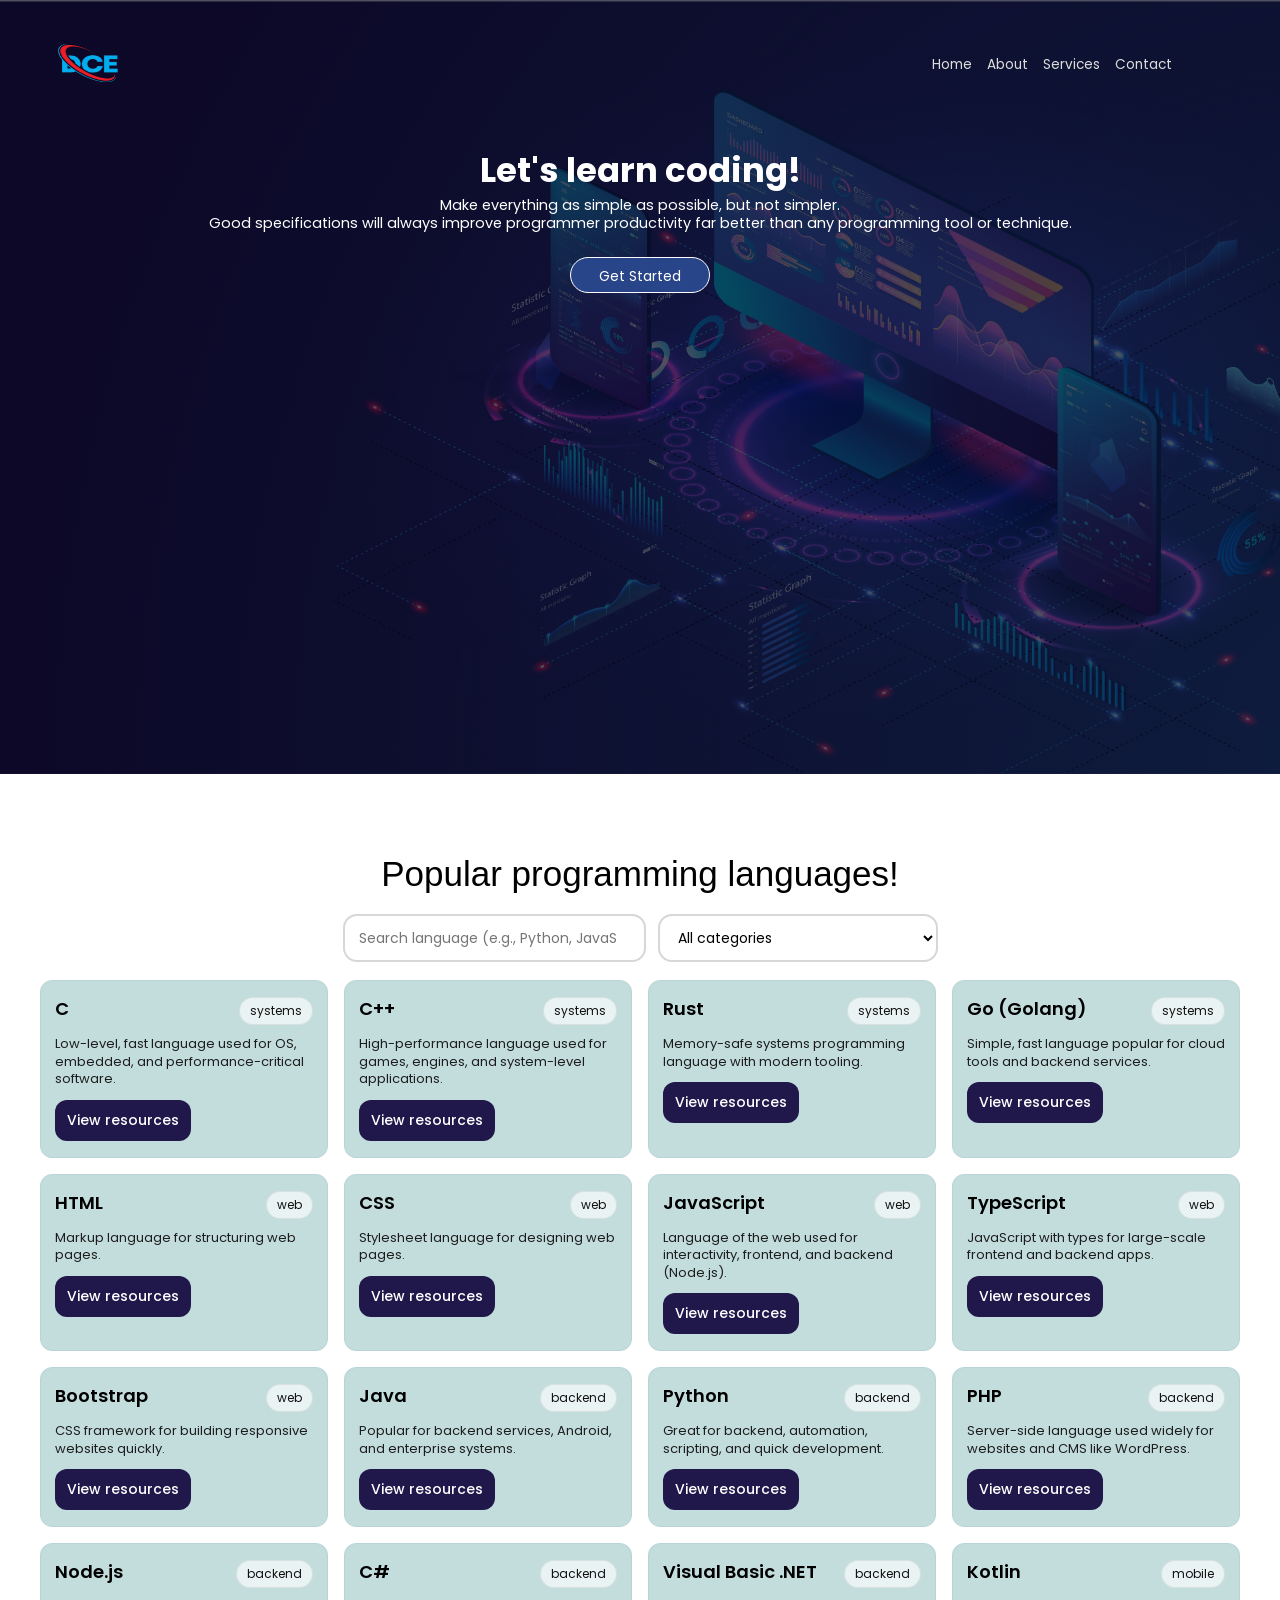
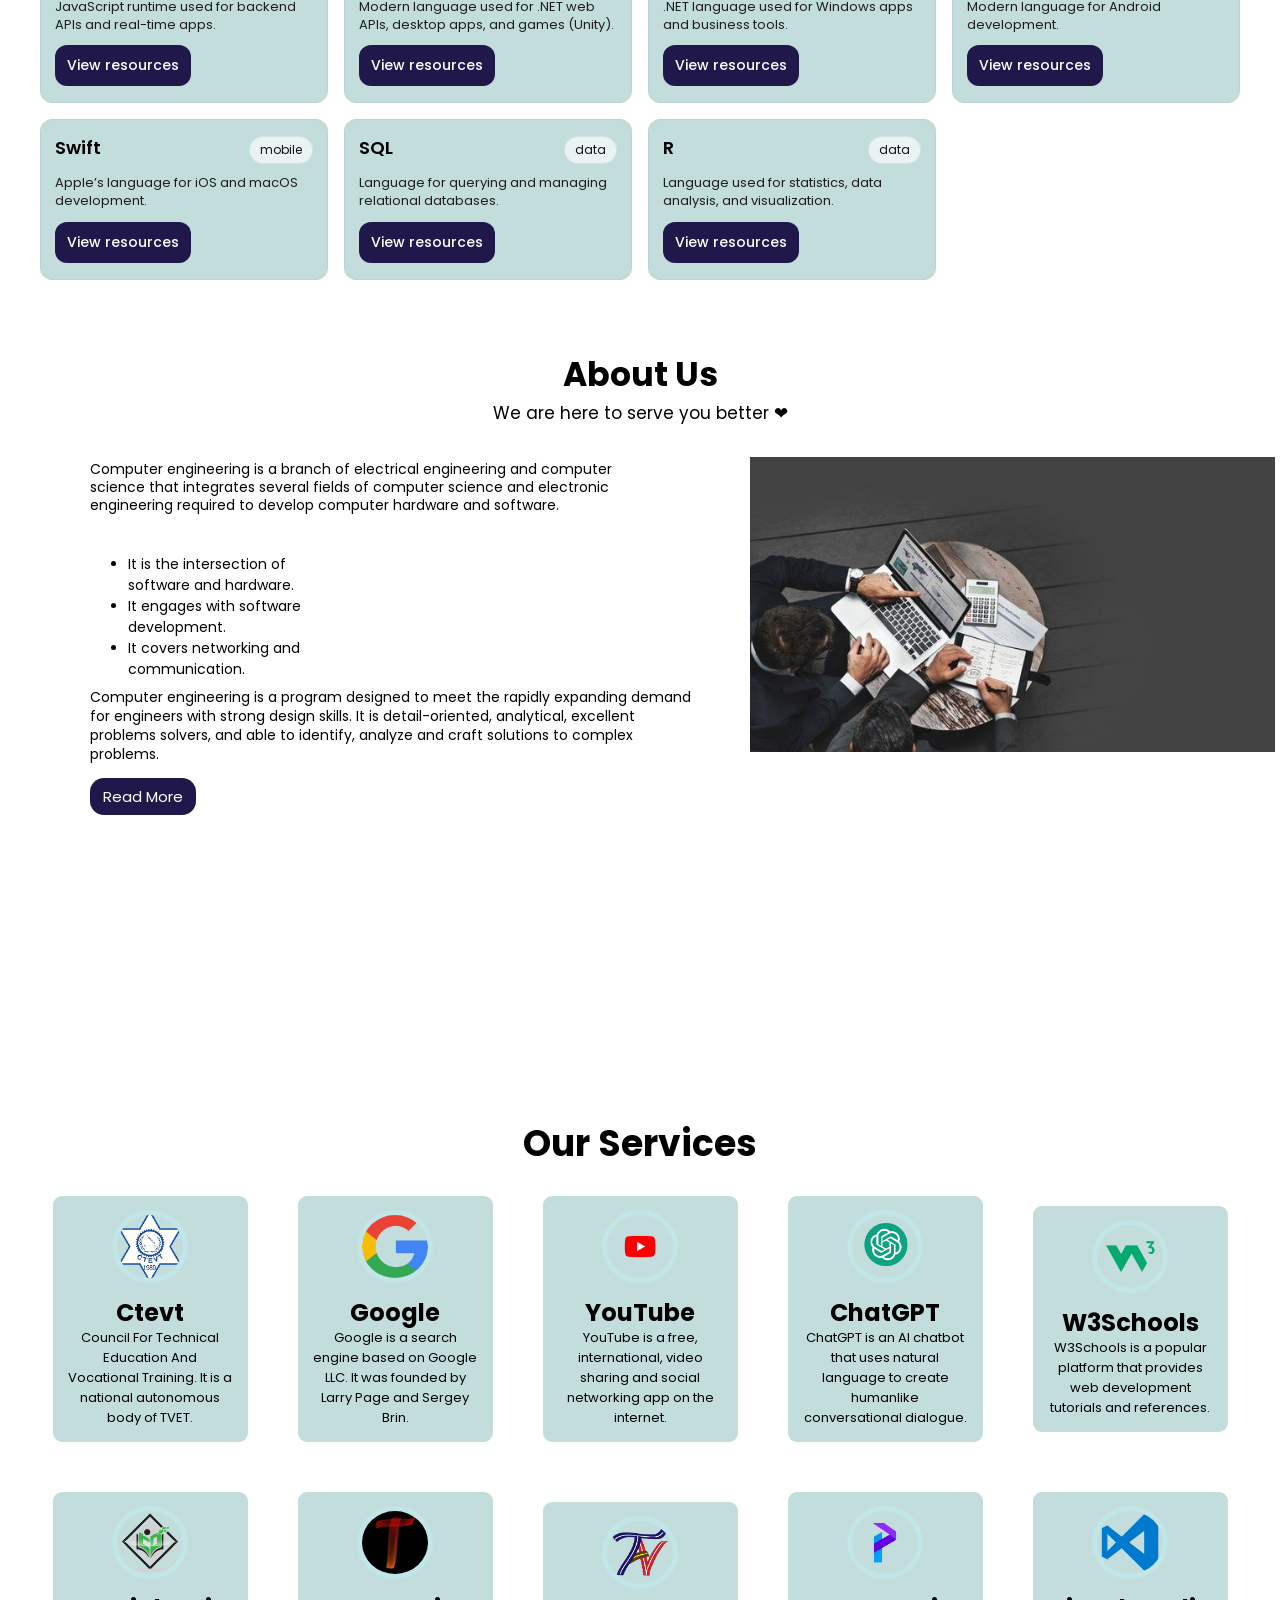
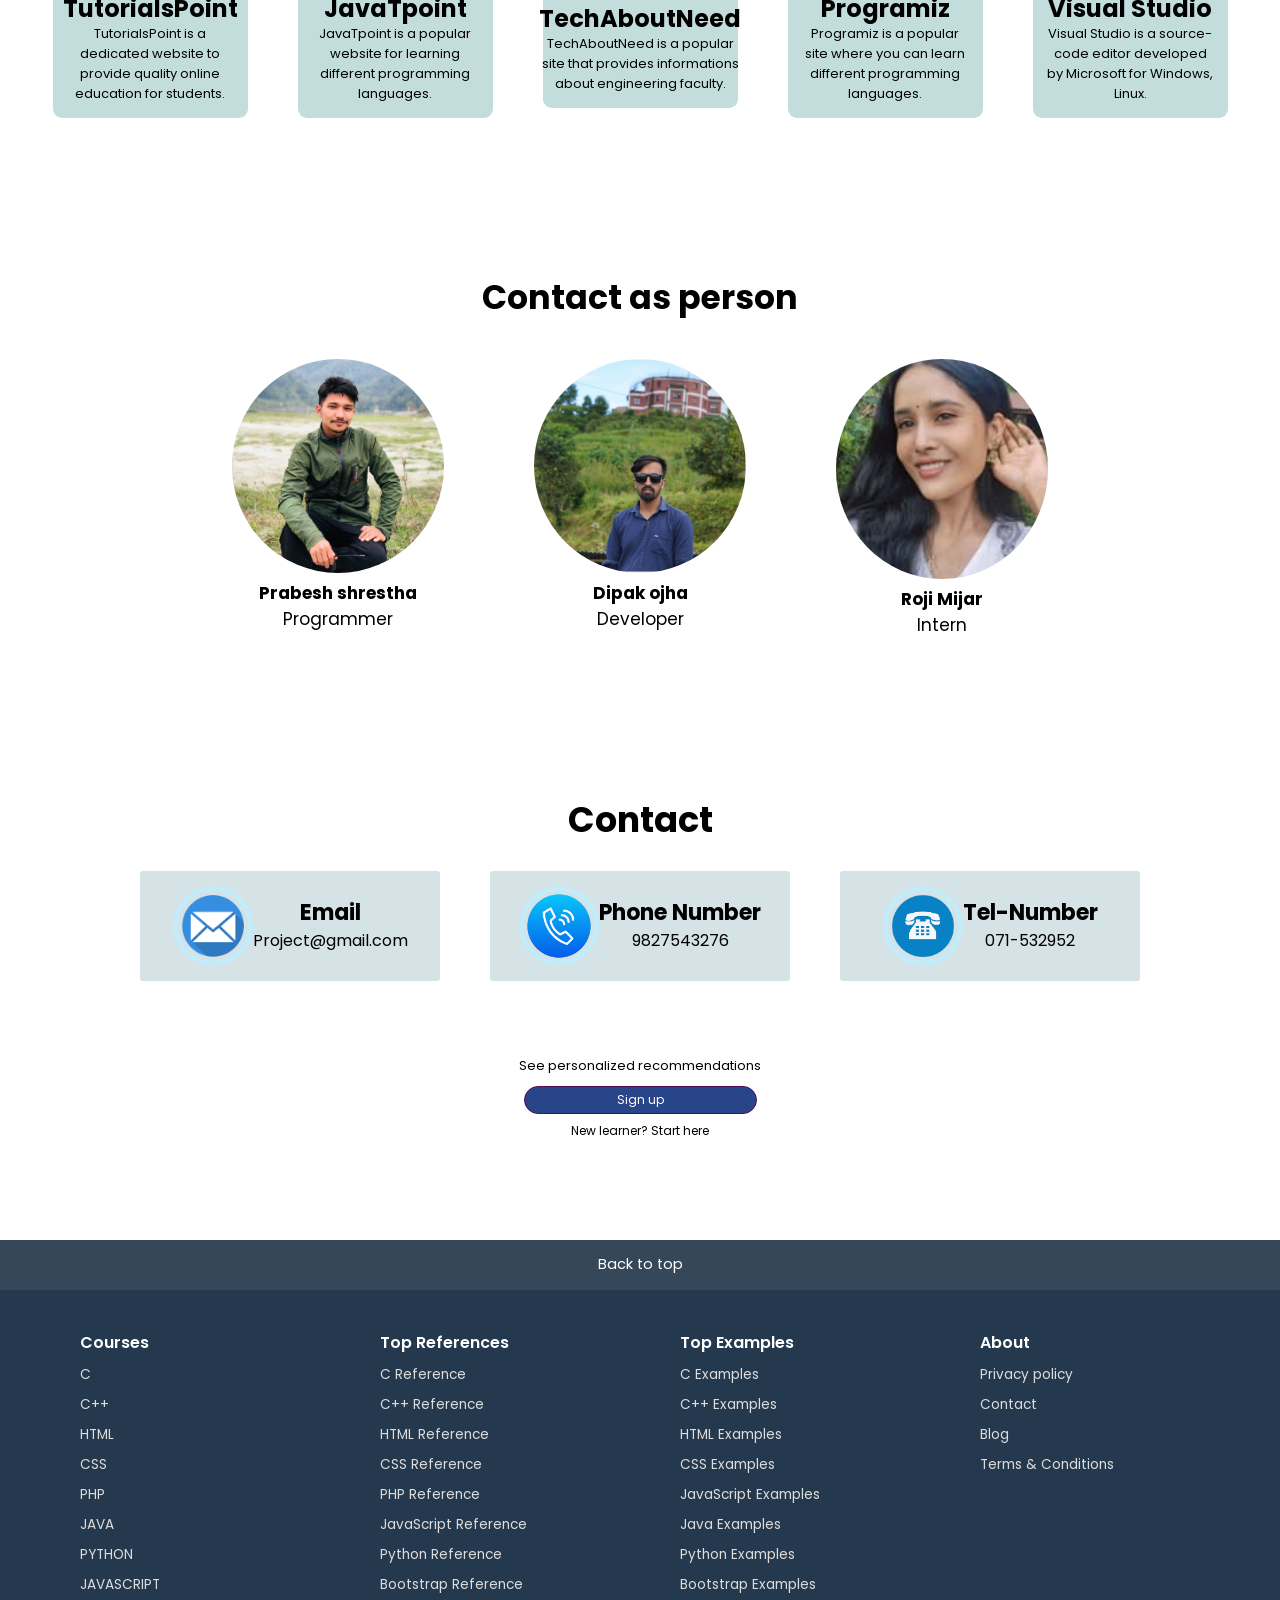
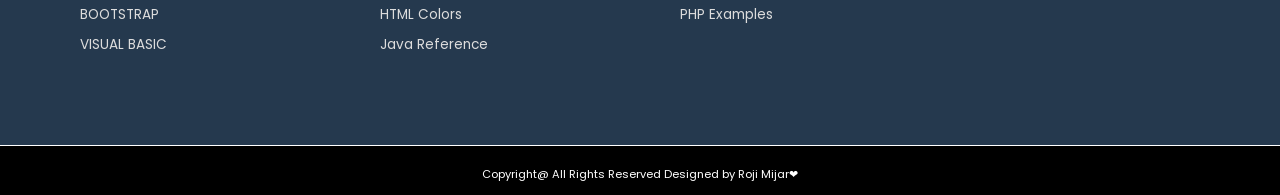
<file: new.html>
<!DOCTYPE html>
<html lang="en">
<head>
  <meta charset="UTF-8" />
  <meta name="viewport" content="width=device-width, initial-scale=1.0" />
  <title>D.C.E Engineers</title>

  <link rel="stylesheet" href="style-wrapper.css" />
  <link href="https://fonts.googleapis.com/css2?family=Nunito:wght@300&family=Poppins:ital,wght@0,200;0,400;0,600;1,500;1,700&display=swap" rel="stylesheet">
</head>

<body>
  <!-- HERO / NAV -->
  <header class="wrapper" id="home">
    <nav>
      <a href="#home"><img src="Images/cusom.png" alt="logo" /></a>

      <div class="nav-links">
        <ul>
          <li><a href="#home">Home</a></li>
          <li><a href="#about">About</a></li>
          <li><a href="#services">Services</a></li>
          <li><a href="#contact">Contact</a></li>
        </ul>
      </div>
    </nav>

    <div class="sites">
      <h1>Let's learn coding!</h1>
      <p>
        Make everything as simple as possible, but not simpler.<br />
        Good specifications will always improve programmer productivity far better than any programming tool or technique.
      </p>
      <br />
      <a href="#languages"><button id="btn-1" type="button">Get Started</button></a>
    </div>
  </header>

  <main>
    <!-- LANGUAGES (FUNCTIONAL + MORE LANGUAGES) -->
    <section id="languages" class="section-block">
      <h2 id="lang">Popular programming languages!</h2>

      <div class="lang-toolbar">
        <input id="langSearch" class="lang-input" type="search" placeholder="Search language (e.g., Python, JavaScript)" />
        <select id="langCategory" class="lang-select">
          <option value="all">All categories</option>
          <option value="web">Web</option>
          <option value="backend">Backend</option>
          <option value="mobile">Mobile</option>
          <option value="systems">Systems</option>
          <option value="data">Data</option>
        </select>
      </div>

      <div id="langGrid" class="lang-grid"></div>
    </section>

    <!-- ABOUT -->
    <section id="about" class="section-block">
      <h2 class="us">About Us</h2>
      <h3 class="we">We are here to serve you better &#x2764;</h3>

      <div class="section">
        <div class="container">
          <div class="content-section">
            <div class="content">
              <p>
                Computer engineering is a branch of electrical engineering and computer science that integrates several fields of computer science and electronic engineering required to develop computer hardware and software.
              </p>

              <ul>
                <li>It is the intersection of software and hardware.</li>
                <li>It engages with software development.</li>
                <li>It covers networking and communication.</li>
              </ul>

              <div class="en">
                Computer engineering is a program designed to meet the rapidly expanding demand for engineers with strong design skills. It is detail-oriented, analytical, excellent problems solvers, and able to identify, analyze and craft solutions to complex problems.
              </div>

              <div class="button">
                <a href="#languages">Read More</a>
              </div>
            </div>
          </div>

          <div class="image-section">
            <img src="Images/work.jpg" alt="work" height="295" />
          </div>
        </div>
      </div>
    </section>

    <!-- SERVICES -->
    <section id="services" class="section-block">
      <div class="texxt">
        <h1>Our Services</h1>
      </div>

      <div class="box-area">
        <div class="single-box">
          <div class="img-area"></div>
          <div class="img-text">
            <span class="header-text"><strong>Ctevt</strong></span>
            <p>Council For Technical Education And Vocational Training. It is a national autonomous body of TVET.</p>
          </div>
        </div>

        <div class="single-box">
          <div class="img-area"></div>
          <div class="img-text">
            <span class="header-text"><strong>Google</strong></span>
            <p>Google is a search engine based on Google LLC. It was founded by Larry Page and Sergey Brin.</p>
          </div>
        </div>

        <div class="single-box">
          <div class="img-area"></div>
          <div class="img-text">
            <span class="header-text"><strong>YouTube</strong></span>
            <p>YouTube is a free, international, video sharing and social networking app on the internet.</p>
          </div>
        </div>

        <div class="single-box">
          <div class="img-area"></div>
          <div class="img-text">
            <span class="header-text"><strong>ChatGPT</strong></span>
            <p>ChatGPT is an AI chatbot that uses natural language to create humanlike conversational dialogue.</p>
          </div>
        </div>

        <div class="single-box">
          <div class="img-area"></div>
          <div class="img-text">
            <span class="header-text"><strong>W3Schools</strong></span>
            <p>W3Schools is a popular platform that provides web development tutorials and references.</p>
          </div>
        </div>

        <div class="single-box">
          <div class="img-area"></div>
          <div class="img-text">
            <span class="header-text"><strong>TutorialsPoint</strong></span>
            <p>TutorialsPoint is a dedicated website to provide quality online education for students.</p>
          </div>
        </div>

        <div class="single-box">
          <div class="img-area"></div>
          <div class="img-text">
            <span class="header-text"><strong>JavaTpoint</strong></span>
            <p>JavaTpoint is a popular website for learning different programming languages.</p>
          </div>
        </div>

        <div class="single-box">
          <div class="img-area"></div>
          <div class="img-text">
            <span class="header-text"><strong>TechAboutNeed</strong></span>
            <p>TechAboutNeed is a popular site that provides informations about engineering faculty.</p>
          </div>
        </div>

        <div class="single-box">
          <div class="img-area"></div>
          <div class="img-text">
            <span class="header-text"><strong>Programiz</strong></span>
            <p>Programiz is a popular site where you can learn different programming languages.</p>
          </div>
        </div>

        <div class="single-box">
          <div class="img-area"></div>
          <div class="img-text">
            <span class="header-text"><strong>Visual Studio</strong></span>
            <p>Visual Studio is a source-code editor developed by Microsoft for Windows, Linux.</p>
          </div>
        </div>
      </div>
    </section>

    <!-- CONTACT PEOPLE -->
    <section class="section-block">
      <div class="contact">
        <h1>Contact as person</h1>
      </div>

      <div class="container-2">
        <!-- <div class="boxx">
          <div class="imgBox-2">
            <img src="sir.jpg" alt="head sir" />
            <span class="header-texxt"><strong>Lakshman sharma paneru</strong></span>
            <p>Head</p>
          </div>
        </div> -->

        <div class="boxx">
          <div class="imgBox-2">
            <img src="Images/pra.jpg" alt="prabesh sir" />
            <span class="header-texxt"><strong>Prabesh shrestha</strong></span>
            <p>Programmer</p>
          </div>
        </div>

        <div class="boxx">
          <div class="imgBox-2">
            <div class="gmi"><img src="Images/dsirr.png" alt="ojha sir" /></div>
            <span class="header-texxt"><strong>Dipak ojha</strong></span>
            <p>Developer</p>
          </div>
        </div>

        <div class="boxx">
          <div class="imgBox-2">
            <div class="roimg"><img src="Images/roji.jpg" alt="roji mijar" height="220" width="300" /></div>
            <span class="header-texxt"><strong>Roji Mijar</strong></span>
            <p>Intern</p>
          </div>
        </div>
      </div>
    </section>

    <!-- CONTACT INFO -->
    <section id="contact" class="section-block">
      <div class="contacts">
        <h1>Contact</h1>
      </div>

      <div class="box-areas">
        <div class="single-boxs">
          <div class="img-areas"></div>
          <div class="img-texts">
            <span class="header-texts"><strong>Email</strong></span>
            <p>Project@gmail.com</p>
          </div>
        </div>

        <div class="single-boxs">
          <div class="img-areas"></div>
          <div class="img-texts">
            <span class="header-texts"><strong>Phone Number</strong></span>
            <p>9827543276</p>
          </div>
        </div>

        <div class="single-boxs">
          <div class="img-areas"></div>
          <div class="img-texts">
            <span class="header-texts"><strong>Tel-Number</strong></span>
            <p>071-532952</p>
          </div>
        </div>
      </div>

      <div class="sign-text">
        <p>See personalized recommendations</p>
      </div>

      <div class="sign" type="button">Sign up</div>
      <div class="new">
        <p>New learner? Start here</p>
      </div>
    </section>
  </main>

  <footer>
    <div class="panel1">
      <a href="#home"><p>Back to top</p></a>
    </div>

    <div class="panel2">
      <ul>
        <p>Courses</p>
        <a>C</a>
        <a>C++</a>
        <a>HTML</a>
        <a>CSS</a>
        <a>PHP</a>
        <a>JAVA</a>
        <a>PYTHON</a>
        <a>JAVASCRIPT</a>
        <a>BOOTSTRAP</a>
        <a>VISUAL BASIC</a>
      </ul>

      <ul>
        <p>Top References</p>
        <a>C Reference</a>
        <a>C++ Reference</a>
        <a>HTML Reference</a>
        <a>CSS Reference</a>
        <a>PHP Reference</a>
        <a>JavaScript Reference</a>
        <a>Python Reference</a>
        <a>Bootstrap Reference</a>
        <a>HTML Colors</a>
        <a>Java Reference</a>
      </ul>

      <ul>
        <p>Top Examples</p>
        <a>C Examples</a>
        <a>C++ Examples</a>
        <a>HTML Examples</a>
        <a>CSS Examples</a>
        <a>JavaScript Examples</a>
        <a>Java Examples</a>
        <a>Python Examples</a>
        <a>Bootstrap Examples</a>
        <a>PHP Examples</a>
      </ul>

      <ul>
        <p>About</p>
        <a>Privacy policy</a>
        <a>Contact</a>
        <a>Blog</a>
        <a>Terms & Conditions</a>
      </ul>
    </div>

    <div class="panel3">
      <div class="logo"></div>
    </div>

    <div class="panel4">
      <p>Copyright@ All Rights Reserved
        Designed by Roji Mijar&#x2764;</p>
    </div>
  </footer>

  <!-- MODAL -->
  <div id="langModal" class="modal" aria-hidden="true">
    <div class="modal__backdrop" data-close="true"></div>
    <div class="modal__panel" role="dialog" aria-modal="true" aria-labelledby="modalTitle">
      <button class="modal__close" type="button" data-close="true">×</button>
      <h2 id="modalTitle"></h2>
      <p id="modalDesc" class="modal__desc"></p>
      <div id="modalLinks" class="modal__links"></div>
    </div>
  </div>

  <script src="app.js"></script>
</body>
</html>
</file>
<file: style-wrapper.css>
*{
  margin: 0;
  padding: 0;
  box-sizing: border-box;
  outline: none;
  border: none;
  text-decoration: none;
  transition: all .2s linear;
  font-family: 'Poppins', 'Nunito', sans-serif;
}

html{
  scroll-behavior: smooth;
}

.wrapper{
  min-height: 86vh;
  width: 100%;
  background-image: linear-gradient(rgba(4,6,30,0.7), rgba(4,6,30,0.7)), url(Red.jpg);
  position: relative;
  background-position: center;
  background-size: cover;
}

/* ===== Nav (fixed spacing + responsive) ===== */
/* ===== Nav (ALL IN ONE LINE) ===== */
nav{
  display: flex;
  align-items: center;
  justify-content:space-between;
  padding: 5px 3%;
  gap: 10px;
}

nav a img{
  width: 100px;
  height: 80px;
  display: inline-block;
}

/* keep menu on one line */
.nav-links{
  flex: 1;
  display: flex;
  float: right;
  margin-right: 90px;
  margin-bottom: 50px;
  justify-content: flex-end;
  /* overflow: hidden; prevents layout breaking */
}

.nav-links ul{
  list-style: none;
  display: flex;
  align-items: center;
  gap: 15px;

  flex-wrap: nowrap;     /* IMPORTANT: never wrap */
  white-space: nowrap;   /* IMPORTANT: keep text in one line */
}

.nav-links ul li::after{
  content: '';
  width: 0%;
  height: 2px;
  background: #f44336;
  display: block;
  margin: auto;
  transition: 0.5s;
}

.nav-links ul li:hover::after{
  width: 100%;
}

@media (max-width: 700px){
  nav{
    justify-content: center;
    flex-wrap: wrap;
  }

  .nav-links{
    justify-content: center;
  }

  .nav-links ul{
    justify-content: center;
    gap: 10px;
  }
}

/* Hero text */
.sites{
  margin-top: 130px;
  color: white;
  text-align: center;
  margin: 13px;
  padding: 0 14px;
}

.sites h1{
  font-size: 34px;
}

.sites p{
  line-height: 1.25;
  font-size: 14.5px;
}

#btn-1{
  background-color: #29458a;
  font-size:14px;
  border: 0.1px white solid;
  padding: 0.5rem 0.5rem;
  border-radius: 20px;
  color:white;
  height: 36px;
  width: 140px;
  text-align: center;
  cursor: pointer;
  animation: pulse 2s infinite;
  transition: all .1s ease-in;
}
@keyframes pulse {
  /* 0% { transform: scale(1); }
  50% { transform: scale(1.05); }
  100% { transform: scale(1); } */
  100% { transform: scale(1.1); }
}

#btn-1:hover{
 background-color: #b31fa6c0;
}

/* Section spacing */
.section-block{
  padding: 40px 0;
}

/* ===== Languages (Improved UI to match theme) ===== */
#languages{
  padding: 50px 0 30px;
}

#lang{
  font-size: 35px;
  font-family: Arial, sans-serif;
  font-weight: 300;
  color: black;
  text-align: center;
  margin-top: 30px;
  padding: 0 10px;
}

.lang-toolbar{
  width: min(1050px, 92%);
  margin: 20px auto 18px;
  display: flex;
  gap: 12px;
  justify-content: center;
  flex-wrap: wrap;
}

.lang-input, .lang-select{
  border: 2px solid #d7d7d7;
  border-radius: 14px;
  padding: 11px 14px;
  font-size: 14px;
  min-width: 280px;
  background: #fff;
}

.lang-input:focus, .lang-select:focus{
  border-color: #29458a;
}

.lang-grid{
  width: min(1200px, 94%);
  margin: 0 auto;
  display: grid;
  grid-template-columns: repeat(auto-fit, minmax(260px, 1fr));
  gap: 16px;
}

.lang-card{
  background: #c3dddd;
  border-radius: 12px;
  padding: 14px 14px 16px;
  border: 1px solid #b9d4d6;
  transition: transform .2s ease, background-color .2s ease, color .2s ease;
}

.lang-card:hover{
  background: #2c4785;
  color: #fff;
  transform: translateY(-2px);
}

.lang-card__top{
  display:flex;
  justify-content: space-between;
  align-items: baseline;
  gap: 10px;
  margin-bottom: 6px;
}

.lang-card__title{
  margin: 0;
  font-size: 18px;
  font-weight: 600;
}

.lang-card__tag{
  font-size: 12px;
  padding: 4px 10px;
  border-radius: 999px;
  background: rgba(255,255,255,.65);
  border: 1px solid rgba(0,0,0,.08);
  color: #111;
}

.lang-card:hover .lang-card__tag{
  background: rgba(255,255,255,.18);
  color: #fff;
  border-color: rgba(255,255,255,.25);
}

.lang-card__desc{
  margin: 10px 0 12px;
  font-size: 13px;
  line-height: 1.35;
  color: #1d1d1d;
}

.lang-card:hover .lang-card__desc{
  color: rgba(255,255,255,.92);
}

.btn{
  border: none;
  padding: 10px 12px;
  border-radius: 12px;
  cursor: pointer;
  font-size: 14px;
  font-weight: 500;
}

.btn--primary{
  background: rgb(32, 24, 75);
  color: #fff;
}

.lang-card:hover .btn--primary{
  background: #c22d7f;
}

@media (max-width: 520px){
  .lang-input, .lang-select{
    min-width: 100%;
  }
}

/* About */
.us{
  text-align: center;
  font-size: 33px;
}

.we{
  text-align: center;
  font-size: 17px;
  font-weight: normal;
}

.section{
  width: 100%;
  min-height: 60vh;
}

.container{
  width: min(1100px, 90%);
  display: block;
  margin: auto;
  padding-top: 14px;
}

.content-section{
  float: left;
  width: 55%;
}

.image-section{
  float: right;
  width: 40%;
  margin-top: 17px;
}

.content-section .content p{
  margin-top: 20px;
  font-size: 14px;
  line-height: 1.3;
  margin-right: 30px;
}

.content-section .content ul li{
  margin-left: 38px;
  font-size: 14px;
}

.en{
  font-size: 14px;
  line-height: 1.35;
  margin-top: 8px;
}

.content-section .content .button{
  margin-top: 14px;
}

.content-section .content .button a{
  border: solid 1px transparent;
  color: white;
  background-color: rgb(32, 24, 75);
  font-size: 15px;
  padding: 6px 12px;
  border-radius: 14px;
  display: inline-block;
}

.content-section .content .button a:hover{
  background-color: #774b63;
  color: white;
}

/* Services */
.texxt h1{
  margin-top: 70px;
  text-align: center;
  font-size: 36px;
}

.box-area{
  display: flex;
  flex-wrap: wrap;
  justify-content: center;
  align-items: center;
}

.single-box{
  position: relative;
  display: flex;
  flex-direction: column;
  align-items: center;
  justify-content: center;
  width: 195px;
  height: auto;
  border-radius: 9px;
  background-color: #c3dddd;
  text-align: center;
  margin: 25px;
  padding: 14px;
  transition: .3s;
}

.img-area{
  display: flex;
  justify-content: center;
  align-items: center;
  width: 76px;
  height: 73px;
  border: 5px solid #c2e6e7;
  border-radius: 50%;
  margin-bottom: 10px;
  padding: 30px;
  background-size: cover;
  background-position: center center;
}

.single-box:nth-child(1) .img-area{ background-image: url(cctevt.png); }
.single-box:nth-child(2) .img-area{ background-image: url(gogle.png); }
.single-box:nth-child(3) .img-area{ background-image: url(youu.png); }
.single-box:nth-child(4) .img-area{ background-image: url(chat.png); }
.single-box:nth-child(5) .img-area{ background-image: url(w33.png); }
.single-box:nth-child(6) .img-area{ background-image: url(tuuto.png); }
.single-box:nth-child(7) .img-area{ background-image: url(tt.webp); }
.single-box:nth-child(8) .img-area{ background-image: url(tecch.png); }
.single-box:nth-child(9) .img-area{ background-image: url(proo.png); }
.single-box:nth-child(10) .img-area{ background-image: url(visual.png); }

.header-text{
  font-size: 24px;
  font-weight: 400;
  line-height: 21px;
}

.img-text{
  padding-top: 9px;
}

.img-text p{
  font-size: 13px;
  font-weight: 400;
  line-height: 20px;
}

.single-box:hover{
  background: #2c4785;
  color: #fff;
}

/* Contact people */
.contact h1{
  text-align: center;
  font-size: 33px;
  margin-top: 50px;
}

.container-2{
  width: min(1240px, 90%);
  min-height: 360px;
  background: #fff;
  margin: 30px auto 0;
  display: flex;
  flex-direction: row;
  flex-wrap: wrap;
  justify-content: center;
  gap: 10px;
}

.container-2 .boxx{
  position: relative;
  width: 280px;
  height: 250px;
  background: white;
  margin: 6px;
  display: inline-block;
  color: black;
  text-align: center;
  font-size: 17px;
}

.container-2 .boxx .imgBox-2 img{
  max-width: 76%;
  border-radius: 50%;
}

.gmi img{
  width: 300px;
}

/* Contact info */
.contacts h1{
  font-size: 35px;
  text-align: center;
}

.box-areas{
  display: flex;
  flex-wrap: wrap;
  justify-content:center;
  align-items: center;
}

.single-boxs{
  position: relative;
  display: flex;
  flex-direction: row;
  align-items: center;
  justify-content: center;
  width: 300px;
  height: auto;
  border-radius: 3px;
  background-color: #d5e2e6;
  text-align: center;
  margin: 25px;
  padding: 15px;
  transition: .3s;
}

.img-areas{
  display: flex;
  justify-content: center;
  align-items: center;
  width: 80px;
  height: 80px;
  border: 5px solid #c2ecfa;
  border-radius: 50%;
  padding: 20px;
  background-size: cover;
  background-position: center center;
}

.single-boxs:nth-child(1) .img-areas{ background-image: url(smallee.png); }
.single-boxs:nth-child(2) .img-areas{ background-image: url(calll.png); }
.single-boxs:nth-child(3) .img-areas{ background-image: url(teele.png); }

.header-texts{
  font-size: 22px;
  font-weight: 480;
  line-height: 30px;
}

.single-boxs:hover{
  background: #29458a;
  color: #fff;
}

.sign-text{
  text-align: center;
  font-size: 13px;
  margin-top: 50px;
  font-family: Arial, sans-serif;
}

.sign{
  border: 1px solid rgb(88, 12, 85);
  background-color: #29458a;
  height: 28px;
  width: 233px;
  border-radius: 15px;
  display: flex;
  justify-content: center;
  align-items: center;
  font-size: 12px;
  font-weight: 400;
  margin: 10px auto 0;
  color:white;
}

.new{
  text-align: center;
  font-size: 12px;
  margin-top: 8px;
  font-family: Arial, sans-serif;
}

/* Footer */
footer{
  margin-top: 60px;
}

.panel1{
  background-color: #37475a;
  color: white;
  height: 50px;
  display: flex;
  justify-content: center;
  align-items: center;
  font-size: 0.91rem;
}

.panel1 p{
  color: white;
}

.panel2{
  background-color: #25394e;
  color: white;
  min-height: 340px;
  display: flex;
  justify-content: space-evenly;
  flex-wrap: wrap;
  padding-bottom: 30px;
}

ul{
  margin-top: 40px;
  width: 220px;
}

ul p{
  font-weight: 600;
}

ul a{
  display: block;
  font-size: 0.85rem;
  margin-top: 10px;
  color: #dddddd;
}

.panel3{
  background-color: #25394e;
  color: white;
  height: 60px;
  display: flex;
  justify-content: center;
  align-items: center;
}

.panel4{
  background-color: black;
  color: white;
  font-size: 0.7rem;
  text-align: center;
  height: 50px;
  border-top: 1px solid white;
}

.panel4 p{
  padding-top: 20px;
}

/* Modal */
.modal{ display: none; }
.modal.is-open{ display: block; }

.modal__backdrop{
  position: fixed;
  inset: 0;
  background: rgba(4,6,30,.70);
  z-index: 999;
}

.modal__panel{
  position: fixed;
  z-index: 1000;
  left: 50%;
  top: 50%;
  transform: translate(-50%, -50%);
  width: min(760px, 92%);
  background: #fff;
  border-radius: 14px;
  padding: 18px 16px 18px;
  border: 1px solid #e7e7e7;
}

.modal__close{
  position: absolute;
  top: 10px;
  right: 12px;
  width: 40px;
  height: 40px;
  border-radius: 10px;
  font-size: 22px;
  background: #f1f1f1;
  cursor: pointer;
}

.modal__desc{
  margin: 10px 0 12px;
  line-height: 1.4;
  color: #333;
}

.modal__links{
  display: flex;
  flex-wrap: wrap;
  gap: 10px;
}

.modal__links a{
  display: inline-block;
  padding: 8px 10px;
  border-radius: 12px;
  background: #e9eefc;
  color: #29458a;
  border: 1px solid #d6ddfb;
  font-size: 14px;
}

.modal__links a:hover{
  background: #dbe4ff;
}

/* Responsive About floats */
@media (max-width: 900px){
  .content-section, .image-section{
    float: none;
    width: 100%;
  }
  .image-section{
    margin-top: 16px;
  }
}
</file>
